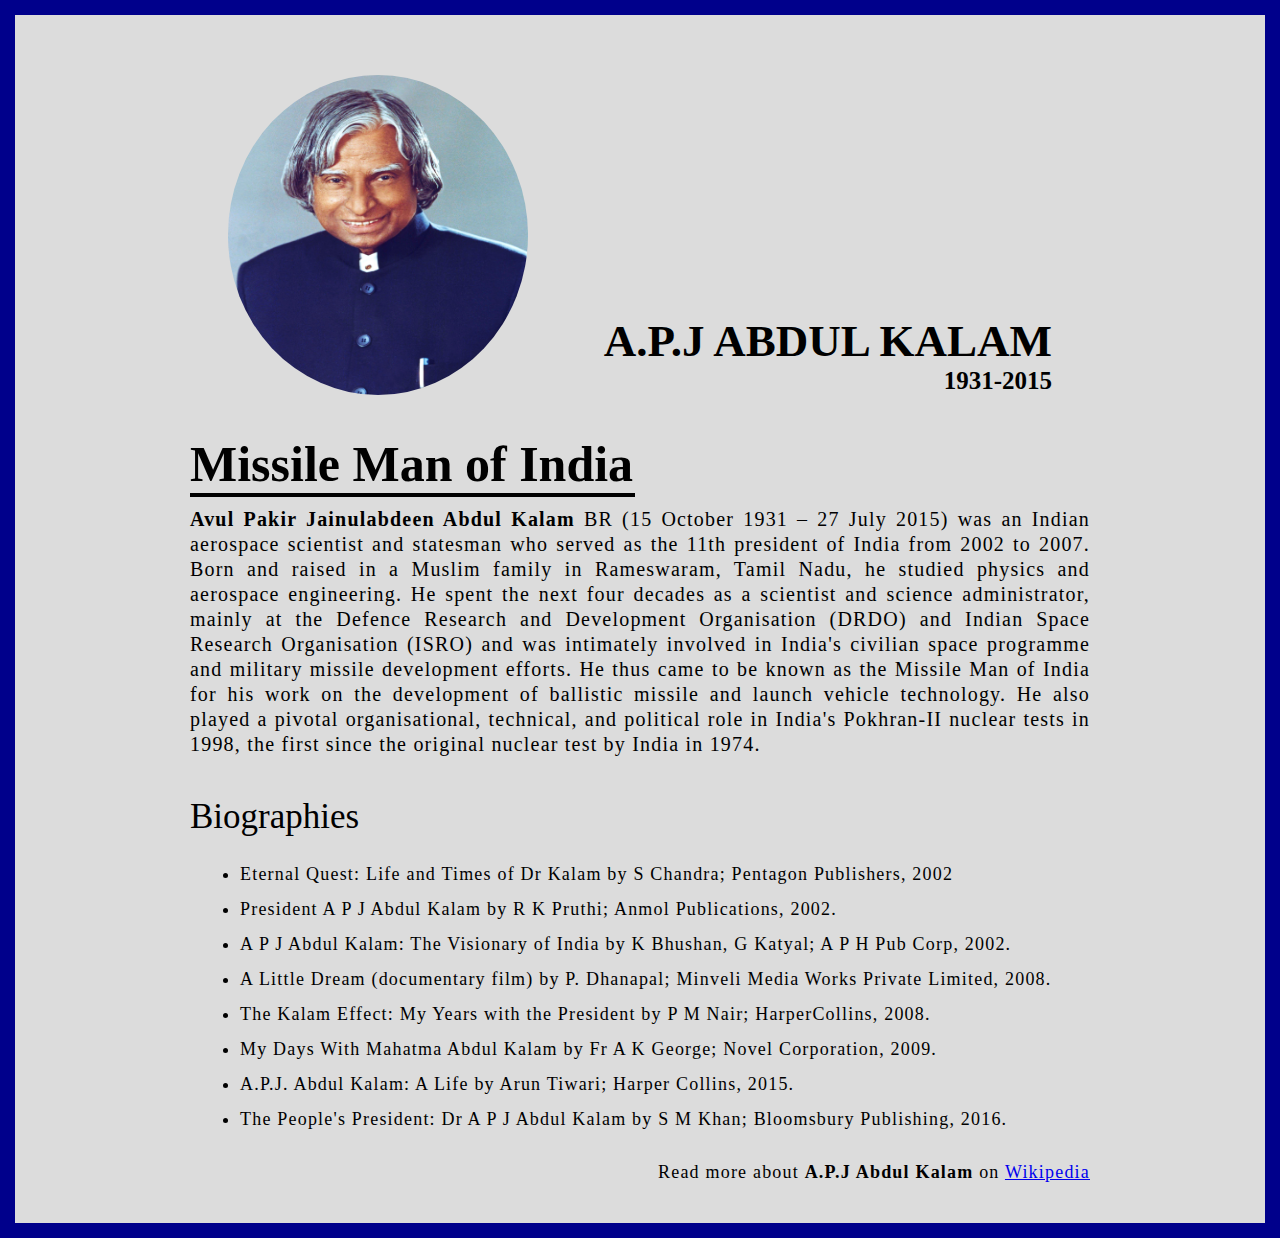
<file: Project 1/index.html>
<!DOCTYPE html>
<html lang="en">
<head>
    <meta charset="UTF-8">
    <meta name="viewport" content="width=device-width, initial-scale=1.0">
    <title>Document</title>
    <!-- stylesheet -->
    <link rel="stylesheet" href="style.css">
</head>
<body>
    <div class="container">
        <div class="content">

            <!-- top section -->
            <div class="top-section">
                <div class="top-section-image">
                    <img src="images/apj.jpg" alt="tribute">
                </div>
                <div class="top-section-content">
                    <h1>A.P.J Abdul Kalam</h1>
                    <h4>1931-2015</h4>
                </div>
            </div>
            
            <!-- intro section -->
            <div class="intro-section">
                <h2>Missile Man of India</h2>
                <hr>
                <p>
                    <strong>Avul Pakir Jainulabdeen Abdul Kalam</strong> BR (15 October 1931 – 27 July 2015) was an Indian aerospace scientist and statesman who served as the 11th president of India from 2002 to 2007. Born and raised in a Muslim family in Rameswaram, Tamil Nadu, he studied physics and aerospace engineering. He spent the next four decades as a scientist and science administrator, mainly at the Defence Research and Development Organisation (DRDO) and Indian Space Research Organisation (ISRO) and was intimately involved in India's civilian space programme and military missile development efforts. He thus came to be known as the Missile Man of India for his work on the development of ballistic missile and launch vehicle technology. He also played a pivotal organisational, technical, and political role in India's Pokhran-II nuclear tests in 1998, the first since the original nuclear test by India in 1974.
                </p>
            </div>

            <!-- biography section-->
            <div class="biography-section">
                <h3>Biographies</h3>
                <ul>
                    <li>Eternal Quest: Life and Times of Dr Kalam by S Chandra; Pentagon Publishers, 2002</li>
                    <li>President A P J Abdul Kalam by R K Pruthi; Anmol Publications, 2002.</li>
                    <li>A P J Abdul Kalam: The Visionary of India by K Bhushan, G Katyal; A P H Pub Corp, 2002.</li>
                    <li>A Little Dream (documentary film) by P. Dhanapal; Minveli Media Works Private Limited, 2008.</li>
                    <li>The Kalam Effect: My Years with the President by P M Nair; HarperCollins, 2008.</li>
                    <li>My Days With Mahatma Abdul Kalam by Fr A K George; Novel Corporation, 2009.</li>
                    <li>A.P.J. Abdul Kalam: A Life by Arun Tiwari; Harper Collins, 2015.</li>
                    <li>The People's President: Dr A P J Abdul Kalam by S M Khan; Bloomsbury Publishing, 2016.</li>
                </ul>
            </div>

            <!-- footer section -->
            <div class="footer-section">
                <p>Read more about <b>A.P.J Abdul Kalam</b> on <a href="https://en.wikipedia.org/wiki/A._P._J._Abdul_Kalam">Wikipedia</a></p>
            </div>
        </div>
    </div>
</body>
</html>
</file>
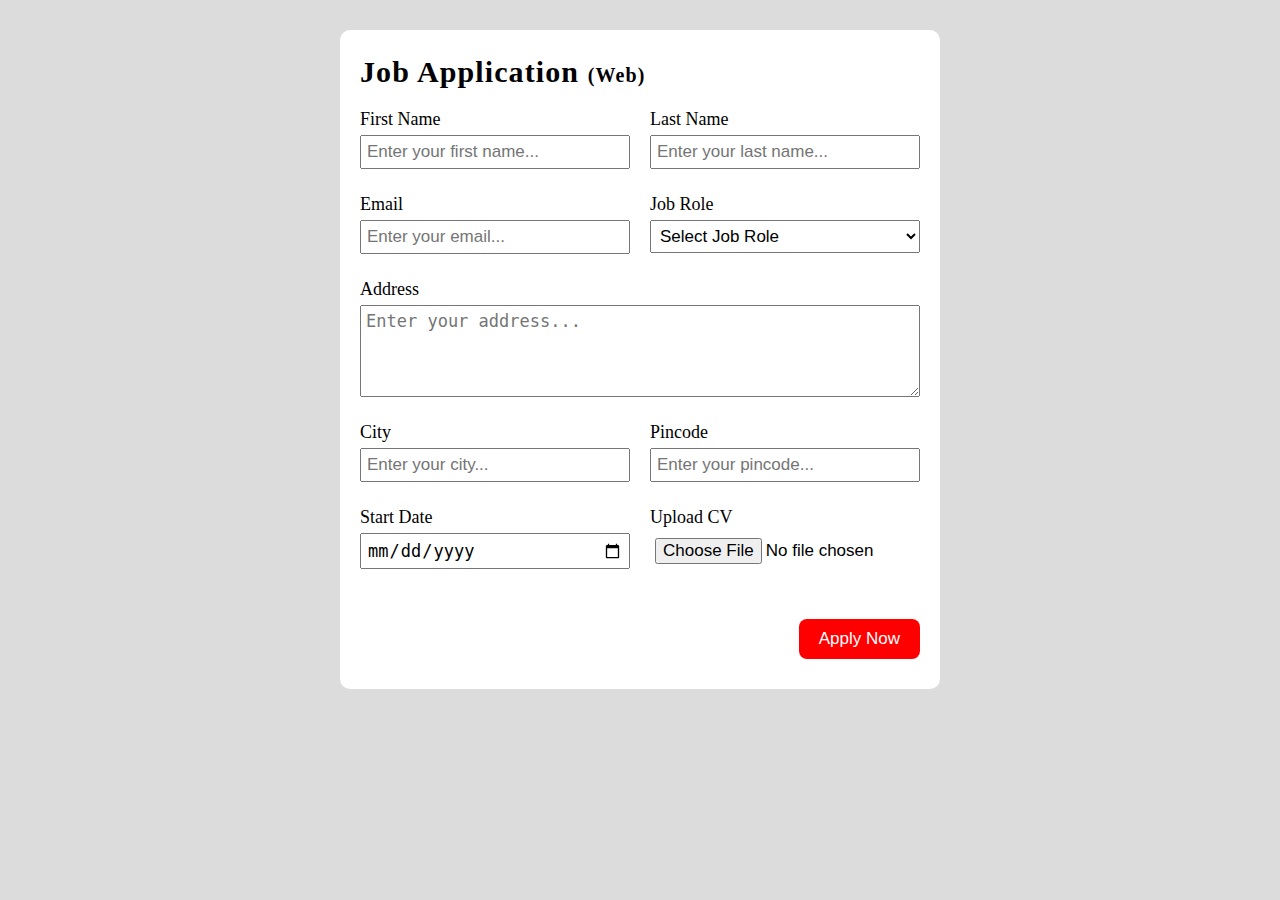
<file: Project 2/index.html>
<!DOCTYPE html>
<html lang="en">
<head>
    <meta charset="UTF-8">
    <meta name="viewport" content="width=device-width, initial-scale=1.0">
    <title>Job Application Form</title>
    <!-- stylesheet -->
    <link rel="stylesheet" href="style.css">
</head>
<body>
    <div class="container">
        <div class="form-container">
            <h1 class="title">Job Application <span class="small-title">(Web)</span></h1>

            <form action="">
                <div class="form-fields-container">
                    <div class="form-fields">
                        <label for="first-name">First Name</label>
                        <input type="text" id="first-name" name="first-name" placeholder="Enter your first name...">
                    </div>
    
                    <div class="form-fields">
                        <label for="last-name">Last Name</label>
                        <input type="text" id="last-name" name="last-name" placeholder="Enter your last name...">
                    </div>
    
                    <div class="form-fields">
                        <label for="email">Email</label>
                        <input type="email" id="email" name="email" placeholder="Enter your email...">
                    </div>
    
                    <div class="form-fields">
                        <label for="job-role">Job Role</label>
                        <select id="job-role">
                            <option value="" class="color-gray">Select Job Role</option>
                            <option value="Frontend Developer">Frontend Developer</option>
                            <option value="Backend Developer">Backend Developer</option>
                            <option value="Manager">Manager</option>
                        </select>
                    </div>
    
                    <div class="form-fields expand">
                        <label for="address">Address</label>
                        <textarea type="text" id="address" name="address" placeholder="Enter your address..." rows="4" cols="40"></textarea>
                    </div>
    
                    <div class="form-fields">
                        <label for="city">City</label>
                        <input type="text" id="city" name="city" placeholder="Enter your city...">
                    </div>
    
                    <div class="form-fields">
                        <label for="pincode">Pincode</label>
                        <input type="number" id="pincode" name="pincode" placeholder="Enter your pincode...">
                    </div>
    
                    <div class="form-fields">
                        <label for="start-date">Start Date</label>
                        <input type="date" id="start-date" name="start-date">
                    </div>
    
                    <div class="form-fields">
                        <label for="upload-cv">Upload CV</label>
                        <input type="file" id="upload-cv" name="upload-cv">
                    </div>
                </div>
                <div class="button-container">
                    <input type="submit" value="Apply Now">
                </div>
            </form>
        </div>
    </div>
</body>
</html>
</file>
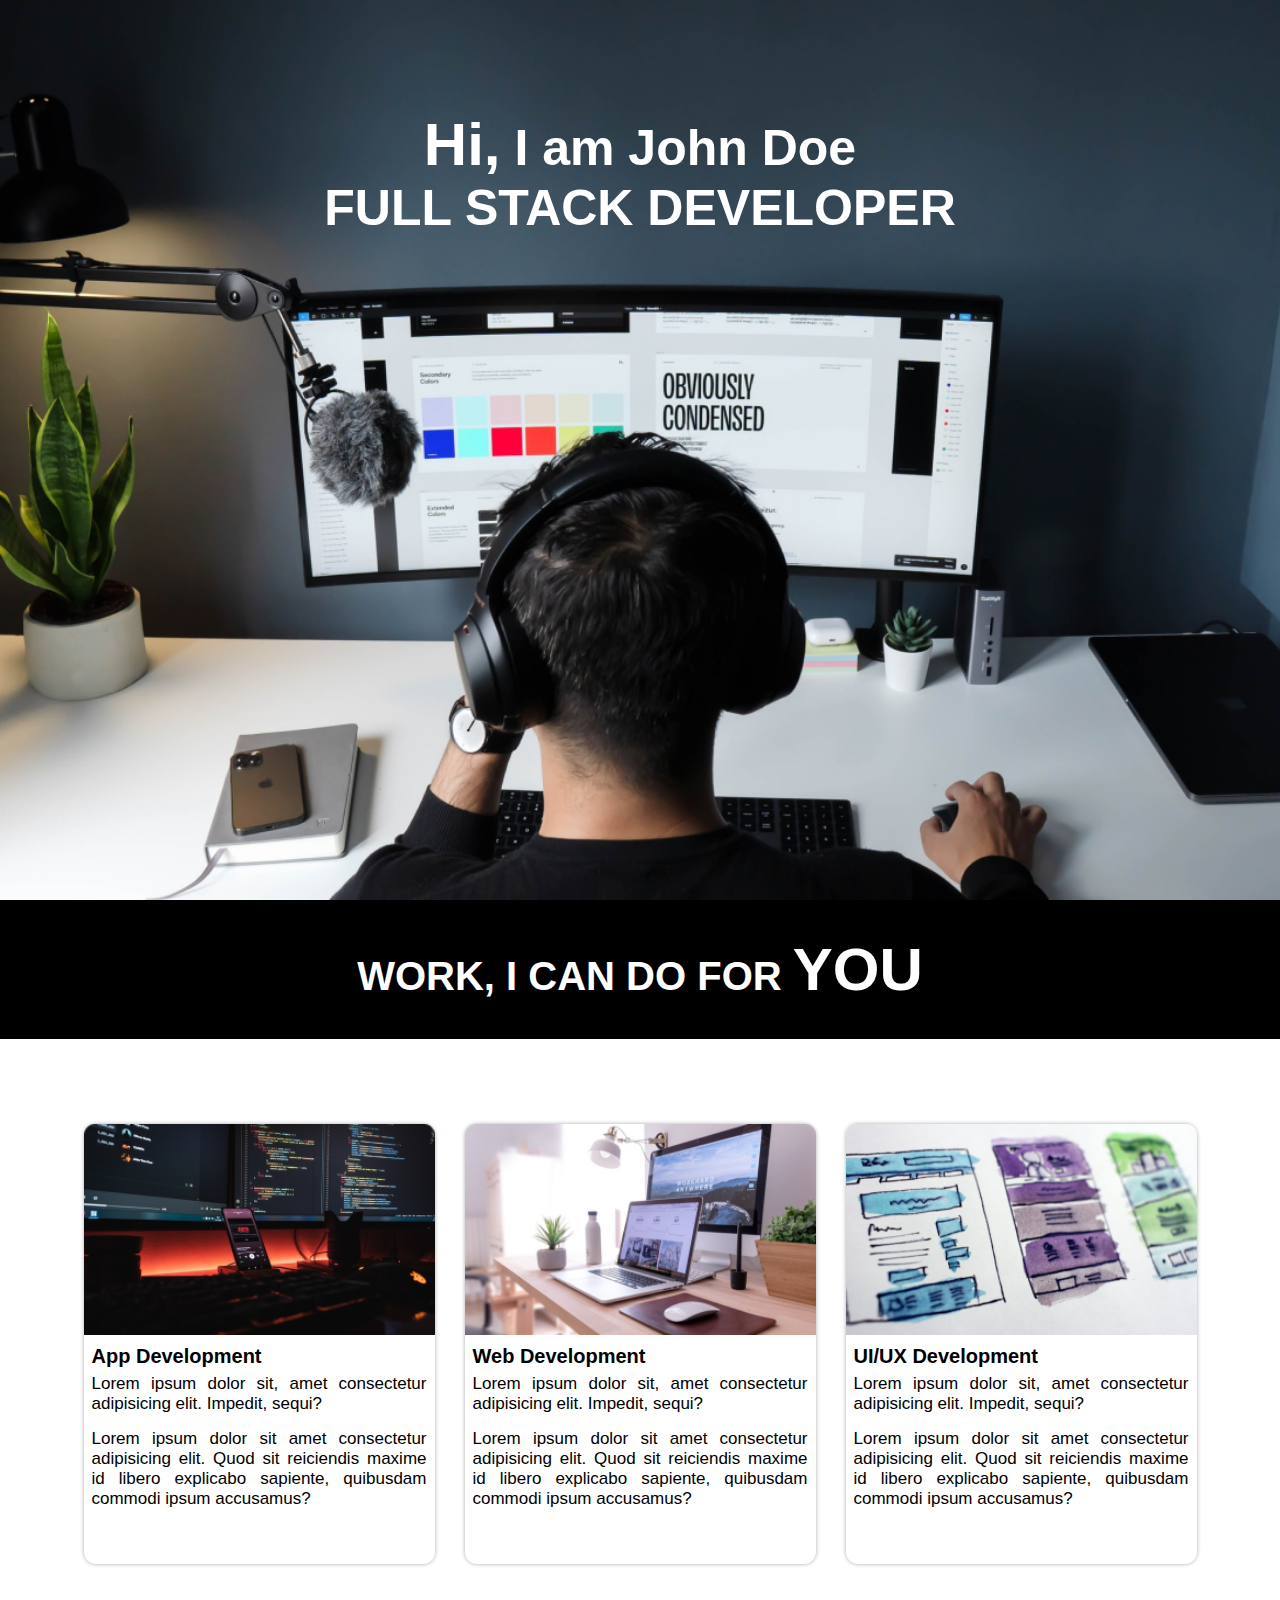
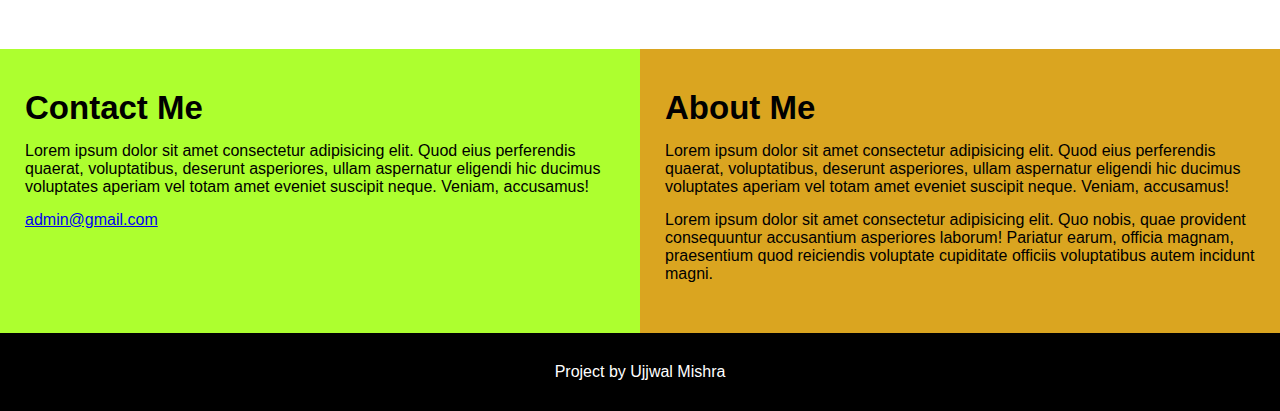
<file: Project 4/index.html>
<!DOCTYPE html>
<html lang="en">
<head>
    <meta charset="UTF-8">
    <meta name="viewport" content="width=device-width, initial-scale=1.0">
    <title>Developer Landing Page</title>
    <!-- stylesheet -->
    <link rel="stylesheet" href="style.css">    
</head>
<body>
    <div class="container">
        <!-- hero section -->
        <section class="hero">
            <div class="content">
                <h1>
                    <span class="large-text">Hi,</span> I am John Doe <br>
                    <span class="uppercase">Full Stack Developer</span>
                </h1>
            </div>
        </section>

        <!-- work title section -->
        <section class="work-title">
            <div class="content">
                <div class="work-section-title">
                    <h2>Work, I can do for <span class="large-text">you</span></h2>
                </div>
            </div>
        </section>

        <!-- work content section -->
        <section class="work">
            <div class="content">
                <div class="work-section-content">
                    <div class="div-33">
                        <div class="img-container">
                            <img src="images/mobile.png" alt="App developement">
                        </div>
                        <div class="content-container">
                            <h3>App Development</h3>
                            <p>
                                Lorem ipsum dolor sit, amet consectetur adipisicing elit. Impedit, sequi?
                            </p>
                            <p>
                                Lorem ipsum dolor sit amet consectetur adipisicing elit. Quod sit reiciendis maxime id libero explicabo sapiente, quibusdam commodi ipsum accusamus?
                            </p>
                        </div>
                    </div>
                    <div class="div-33">
                        <div class="img-container">
                            <img src="images/web.png" alt="web developement">
                        </div>
                        <div class="content-container">
                            <h3>Web Development</h3>
                            <p>
                                Lorem ipsum dolor sit, amet consectetur adipisicing elit. Impedit, sequi?
                            </p>
                            <p>
                                Lorem ipsum dolor sit amet consectetur adipisicing elit. Quod sit reiciendis maxime id libero explicabo sapiente, quibusdam commodi ipsum accusamus?
                            </p>
                        </div>
                    </div>
                    <div class="div-33">
                        <div class="img-container">
                            <img src="images/uiux.png" alt="UI/UX developement">
                        </div>
                        <div class="content-container">
                            <h3>UI/UX Development</h3>
                            <p>
                                Lorem ipsum dolor sit, amet consectetur adipisicing elit. Impedit, sequi?
                            </p>
                            <p>
                                Lorem ipsum dolor sit amet consectetur adipisicing elit. Quod sit reiciendis maxime id libero explicabo sapiente, quibusdam commodi ipsum accusamus?
                            </p>
                        </div>
                    </div>
                </div>
            </div>
        </section>

        <!-- contact section-->
        <div class="contact-section">
                <div class="contact">
                    <div class="content">

                    
                    <div class="contact-title">
                        <h2>Contact Me</h2>
                    </div>
                    <div class="contact-content">
                        <p>
                            Lorem ipsum dolor sit amet consectetur adipisicing elit. Quod eius perferendis quaerat, voluptatibus, deserunt asperiores, ullam aspernatur eligendi hic ducimus voluptates aperiam vel totam amet eveniet suscipit neque. Veniam, accusamus!
                        </p>
                        <a href="mailto:admit@gmail.com">admin@gmail.com</a>
                    </div>
                </div>
                </div>

                <div class="about">
                    <div class="content">
                    <div class="contact-title">
                        <h2>About Me</h2>
                    </div>
                    <div class="contact-content">
                        <p>
                            Lorem ipsum dolor sit amet consectetur adipisicing elit. Quod eius perferendis quaerat, voluptatibus, deserunt asperiores, ullam aspernatur eligendi hic ducimus voluptates aperiam vel totam amet eveniet suscipit neque. Veniam, accusamus!
                        </p>
                        <p>
                            Lorem ipsum dolor sit amet consectetur adipisicing elit. Quo nobis, quae provident consequuntur accusantium asperiores laborum! Pariatur earum, officia magnam, praesentium quod reiciendis voluptate cupiditate officiis voluptatibus autem incidunt magni.
                        </p>
                    </div>
                    </div>
                </div>
                
        </div>

        <!-- footer -->
        <footer>
            <p class="content">Project by Ujjwal Mishra</p>
        </footer>
    </div>
</body>
</html>
</file>
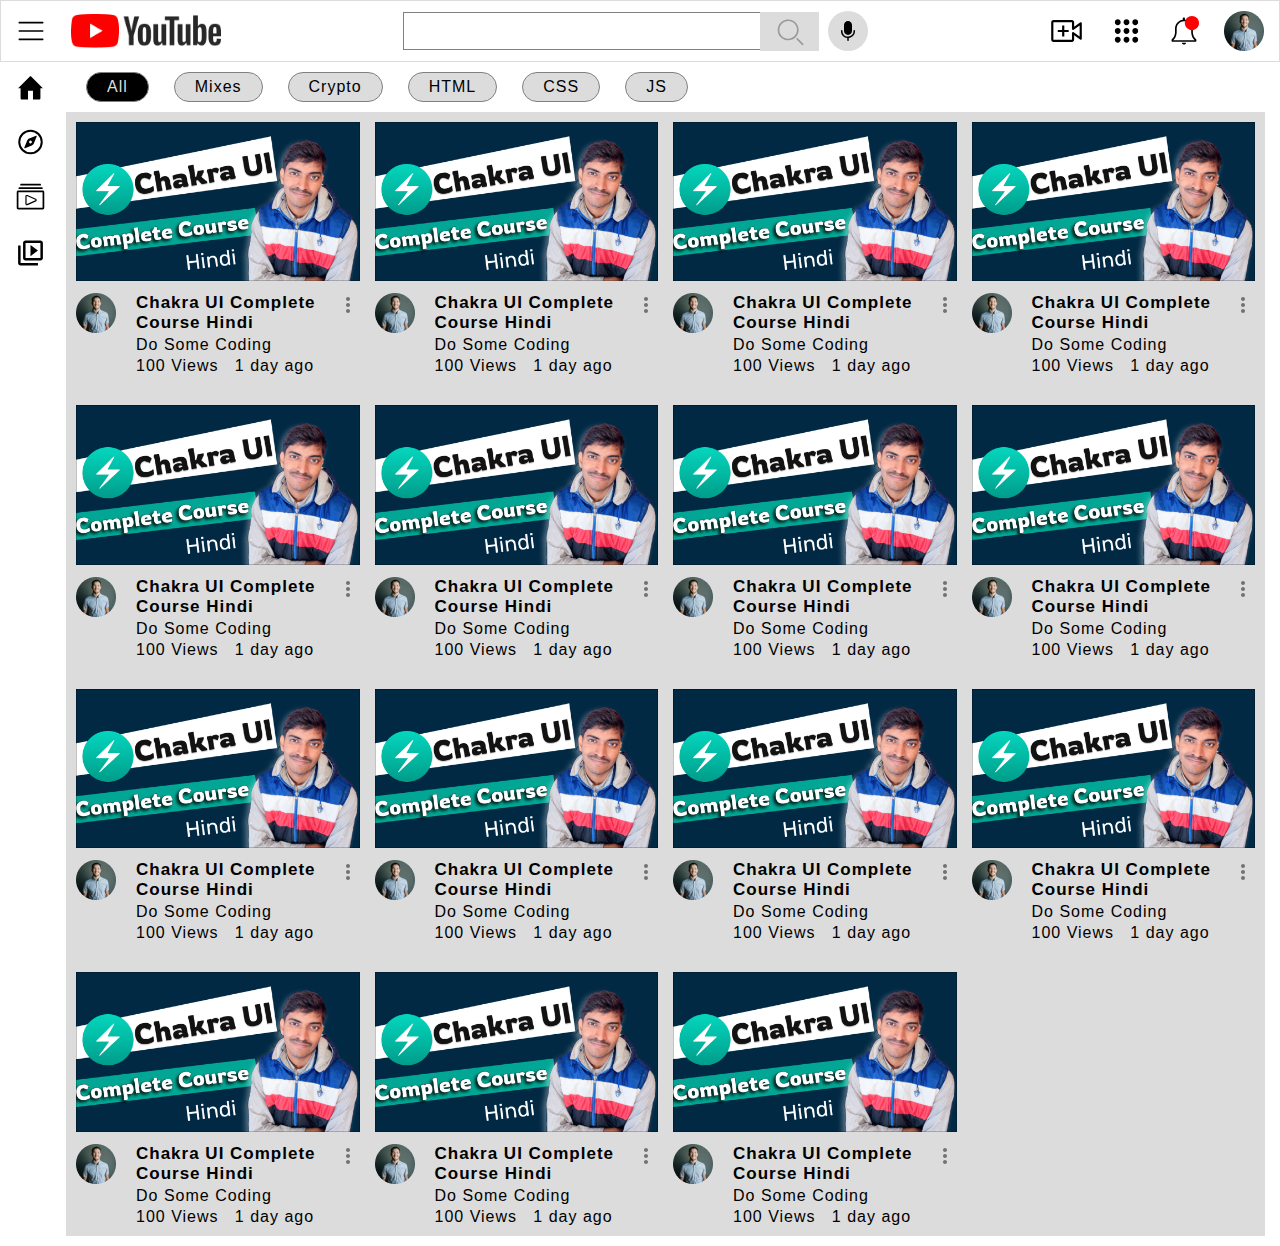
<file: Project 7/index.html>
<!DOCTYPE html>
<html lang="en">
<head>
    <meta charset="UTF-8">
    <meta name="viewport" content="width=device-width, initial-scale=1.0">
    <title>Youtube | Clone</title>
    <!-- stylesheet -->
    <link rel="stylesheet" href="style.css">
</head>
<body>
    <header>
        <nav>
            <div class="left">
                <img src="icons/bars.svg" alt="bars">
                <img src="images/youtube-logo.png" alt="youtube-logo">
            </div>

            <div class="middle">
                <input type="text">
                <img src="icons/search.svg" alt="search-icon" class="search-icon">
                <img src="icons/mic.svg" alt="mic-icon" class="mic-icon">
            </div>

            <div class="right">
                <img src="icons/video-add.svg" alt="video-add">
                <img src="icons/dot-grid.svg" alt="dot-grid">
                <img src="icons/bell.svg" alt="bell">
                <img src="images/avatar.png" alt="avatar">
            </div>
        </nav>
    </header>
    <main>
        <div class="left-side-bar">
            <img src="icons/home.svg" alt="home-icon">
            <img src="icons/compass.svg" alt="compass-icon">
            <img src="icons/video-gallary.svg" alt="subscription-icon">
            <img src="icons/video-library.svg" alt="video-library-icon">
        </div>
        <div class="right-container">
            <div class="rigth-container-quick-filters">
                <p>All</p>
                <p>Mixes</p>
                <p>Crypto</p>
                <p>HTML</p>
                <p>CSS</p>
                <p>JS</p>
            </div>
            <div class="right-container-contents">
                <div class="videos">
                    <img src="images/thumbnail.png" alt="thumbnail">
                    <div class="info-container">
                        <div class="info-avtar-container">
                            <img src="images/avatar.png" alt="avatar">
                            <div class="info-container-content">
                                <h3>Chakra UI Complete Course Hindi</h3>
                                <p>Do Some Coding</p>
                                <p>100 Views &nbsp; 1 day ago</p>
                            </div>
                        </div>
                        <img src="icons/dots.svg" alt="dots">
                    </div>
                </div>
                <div class="videos">
                    <img src="images/thumbnail.png" alt="thumbnail">
                    <div class="info-container">
                        <div class="info-avtar-container">
                            <img src="images/avatar.png" alt="avatar">
                            <div class="info-container-content">
                                <h3>Chakra UI Complete Course Hindi</h3>
                                <p>Do Some Coding</p>
                                <p>100 Views &nbsp; 1 day ago</p>
                            </div>
                        </div>
                        <img src="icons/dots.svg" alt="dots">
                    </div>
                </div>
                <div class="videos">
                    <img src="images/thumbnail.png" alt="thumbnail">
                    <div class="info-container">
                        <div class="info-avtar-container">
                            <img src="images/avatar.png" alt="avatar">
                            <div class="info-container-content">
                                <h3>Chakra UI Complete Course Hindi</h3>
                                <p>Do Some Coding</p>
                                <p>100 Views &nbsp; 1 day ago</p>
                            </div>
                        </div>
                        <img src="icons/dots.svg" alt="dots">
                    </div>
                </div>
                <div class="videos">
                    <img src="images/thumbnail.png" alt="thumbnail">
                    <div class="info-container">
                        <div class="info-avtar-container">
                            <img src="images/avatar.png" alt="avatar">
                            <div class="info-container-content">
                                <h3>Chakra UI Complete Course Hindi</h3>
                                <p>Do Some Coding</p>
                                <p>100 Views &nbsp; 1 day ago</p>
                            </div>
                        </div>
                        <img src="icons/dots.svg" alt="dots">
                    </div>
                </div>
                <div class="videos">
                    <img src="images/thumbnail.png" alt="thumbnail">
                    <div class="info-container">
                        <div class="info-avtar-container">
                            <img src="images/avatar.png" alt="avatar">
                            <div class="info-container-content">
                                <h3>Chakra UI Complete Course Hindi</h3>
                                <p>Do Some Coding</p>
                                <p>100 Views &nbsp; 1 day ago</p>
                            </div>
                        </div>
                        <img src="icons/dots.svg" alt="dots">
                    </div>
                </div>
                <div class="videos">
                    <img src="images/thumbnail.png" alt="thumbnail">
                    <div class="info-container">
                        <div class="info-avtar-container">
                            <img src="images/avatar.png" alt="avatar">
                            <div class="info-container-content">
                                <h3>Chakra UI Complete Course Hindi</h3>
                                <p>Do Some Coding</p>
                                <p>100 Views &nbsp; 1 day ago</p>
                            </div>
                        </div>
                        <img src="icons/dots.svg" alt="dots">
                    </div>
                </div>
                <div class="videos">
                    <img src="images/thumbnail.png" alt="thumbnail">
                    <div class="info-container">
                        <div class="info-avtar-container">
                            <img src="images/avatar.png" alt="avatar">
                            <div class="info-container-content">
                                <h3>Chakra UI Complete Course Hindi</h3>
                                <p>Do Some Coding</p>
                                <p>100 Views &nbsp; 1 day ago</p>
                            </div>
                        </div>
                        <img src="icons/dots.svg" alt="dots">
                    </div>
                </div>
                <div class="videos">
                    <img src="images/thumbnail.png" alt="thumbnail">
                    <div class="info-container">
                        <div class="info-avtar-container">
                            <img src="images/avatar.png" alt="avatar">
                            <div class="info-container-content">
                                <h3>Chakra UI Complete Course Hindi</h3>
                                <p>Do Some Coding</p>
                                <p>100 Views &nbsp; 1 day ago</p>
                            </div>
                        </div>
                        <img src="icons/dots.svg" alt="dots">
                    </div>
                </div>
                <div class="videos">
                    <img src="images/thumbnail.png" alt="thumbnail">
                    <div class="info-container">
                        <div class="info-avtar-container">
                            <img src="images/avatar.png" alt="avatar">
                            <div class="info-container-content">
                                <h3>Chakra UI Complete Course Hindi</h3>
                                <p>Do Some Coding</p>
                                <p>100 Views &nbsp; 1 day ago</p>
                            </div>
                        </div>
                        <img src="icons/dots.svg" alt="dots">
                    </div>
                </div>
                <div class="videos">
                    <img src="images/thumbnail.png" alt="thumbnail">
                    <div class="info-container">
                        <div class="info-avtar-container">
                            <img src="images/avatar.png" alt="avatar">
                            <div class="info-container-content">
                                <h3>Chakra UI Complete Course Hindi</h3>
                                <p>Do Some Coding</p>
                                <p>100 Views &nbsp; 1 day ago</p>
                            </div>
                        </div>
                        <img src="icons/dots.svg" alt="dots">
                    </div>
                </div>
                <div class="videos">
                    <img src="images/thumbnail.png" alt="thumbnail">
                    <div class="info-container">
                        <div class="info-avtar-container">
                            <img src="images/avatar.png" alt="avatar">
                            <div class="info-container-content">
                                <h3>Chakra UI Complete Course Hindi</h3>
                                <p>Do Some Coding</p>
                                <p>100 Views &nbsp; 1 day ago</p>
                            </div>
                        </div>
                        <img src="icons/dots.svg" alt="dots">
                    </div>
                </div>
                <div class="videos">
                    <img src="images/thumbnail.png" alt="thumbnail">
                    <div class="info-container">
                        <div class="info-avtar-container">
                            <img src="images/avatar.png" alt="avatar">
                            <div class="info-container-content">
                                <h3>Chakra UI Complete Course Hindi</h3>
                                <p>Do Some Coding</p>
                                <p>100 Views &nbsp; 1 day ago</p>
                            </div>
                        </div>
                        <img src="icons/dots.svg" alt="dots">
                    </div>
                </div>
                <div class="videos">
                    <img src="images/thumbnail.png" alt="thumbnail">
                    <div class="info-container">
                        <div class="info-avtar-container">
                            <img src="images/avatar.png" alt="avatar">
                            <div class="info-container-content">
                                <h3>Chakra UI Complete Course Hindi</h3>
                                <p>Do Some Coding</p>
                                <p>100 Views &nbsp; 1 day ago</p>
                            </div>
                        </div>
                        <img src="icons/dots.svg" alt="dots">
                    </div>
                </div>
                <div class="videos">
                    <img src="images/thumbnail.png" alt="thumbnail">
                    <div class="info-container">
                        <div class="info-avtar-container">
                            <img src="images/avatar.png" alt="avatar">
                            <div class="info-container-content">
                                <h3>Chakra UI Complete Course Hindi</h3>
                                <p>Do Some Coding</p>
                                <p>100 Views &nbsp; 1 day ago</p>
                            </div>
                        </div>
                        <img src="icons/dots.svg" alt="dots">
                    </div>
                </div>
                <div class="videos">
                    <img src="images/thumbnail.png" alt="thumbnail">
                    <div class="info-container">
                        <div class="info-avtar-container">
                            <img src="images/avatar.png" alt="avatar">
                            <div class="info-container-content">
                                <h3>Chakra UI Complete Course Hindi</h3>
                                <p>Do Some Coding</p>
                                <p>100 Views &nbsp; 1 day ago</p>
                            </div>
                        </div>
                        <img src="icons/dots.svg" alt="dots">
                    </div>
                </div>
            </div>
        </div>
    </main>
</body>
</html>
</file>
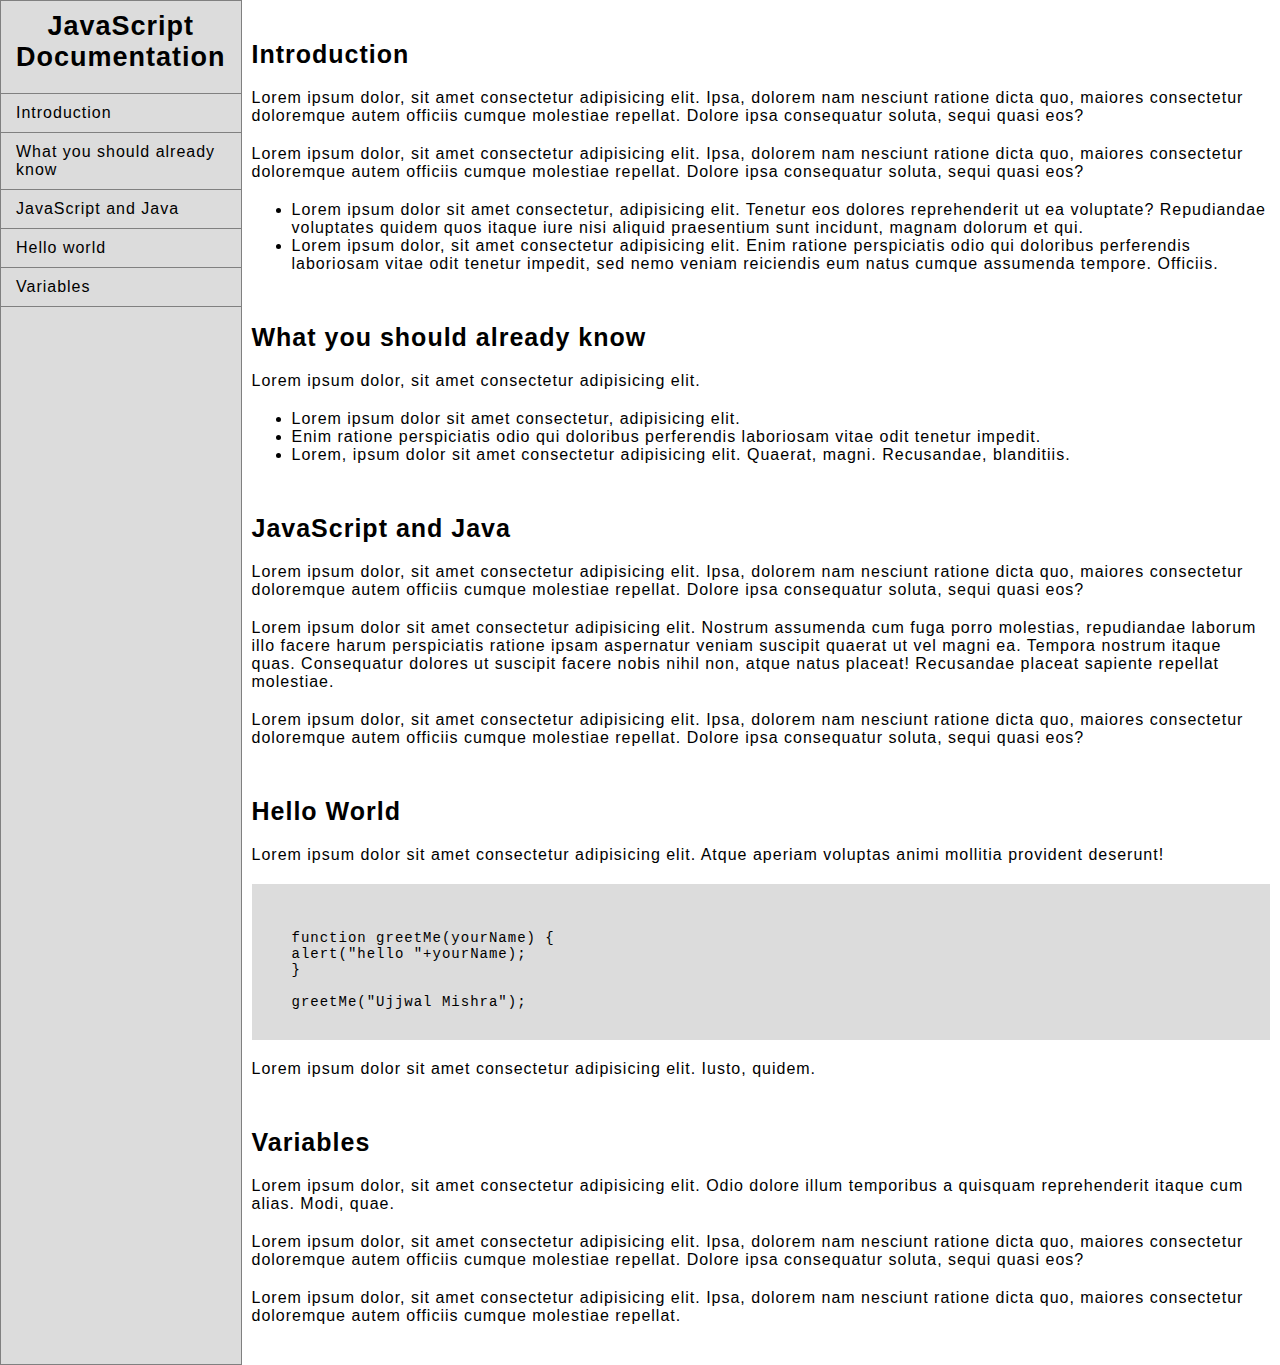
<file: Project 8/index.html>
<!DOCTYPE html>
<html lang="en">
<head>
    <meta charset="UTF-8">
    <meta name="viewport" content="width=device-width, initial-scale=1.0">
    <title>JavaScript Documentation</title>
    <!-- stylesheet -->
    <link rel="stylesheet" href="style.css">    
</head>
<body>
    <div class="container">
        <div class="container-content">
            <div class="side-bar">
                <div class="logo">
                    <h1>JavaScript Documentation</h1>
                </div>
                <div class="side-bar-links">
                    <a href="#intro">Introduction</a>
                    <a href="#pre-requisite">What you should already know</a>
                    <a href="#js-and-java">JavaScript and Java</a>
                    <a href="#hello-world-program">Hello world</a>
                    <a href="#variables">Variables</a>
                </div>
            </div>
    
            <div class="content">
                <div class="section" id="intro">
                    <h2>Introduction</h2>
                    <p>
                        Lorem ipsum dolor, sit amet consectetur adipisicing elit. Ipsa, dolorem nam nesciunt ratione dicta quo, maiores consectetur doloremque autem officiis cumque molestiae repellat. Dolore ipsa consequatur soluta, sequi quasi eos?
                    </p>
                    <p>
                        Lorem ipsum dolor, sit amet consectetur adipisicing elit. Ipsa, dolorem nam nesciunt ratione dicta quo, maiores consectetur doloremque autem officiis cumque molestiae repellat. Dolore ipsa consequatur soluta, sequi quasi eos?
                    </p>
                    <ul>
                        <li>
                            Lorem ipsum dolor sit amet consectetur, adipisicing elit. Tenetur eos dolores reprehenderit ut ea voluptate? Repudiandae voluptates quidem quos itaque iure nisi aliquid praesentium sunt incidunt, magnam dolorum et qui.
                        </li>
                        <li>
                            Lorem ipsum dolor, sit amet consectetur adipisicing elit. Enim ratione perspiciatis odio qui doloribus perferendis laboriosam vitae odit tenetur impedit, sed nemo veniam reiciendis eum natus cumque assumenda tempore. Officiis.
                        </li>
                    </ul>
                </div>
    
                <div class="section" id="pre-requisite">
                    <h2>What you should already know</h2>
                    <p>
                        Lorem ipsum dolor, sit amet consectetur adipisicing elit.
                    </p>
                    <ul>
                        <li>
                            Lorem ipsum dolor sit amet consectetur, adipisicing elit. 
                        </li>
                        <li>
                            Enim ratione perspiciatis odio qui doloribus perferendis laboriosam vitae odit tenetur impedit.
                        </li>
                        <li>
                            Lorem, ipsum dolor sit amet consectetur adipisicing elit. Quaerat, magni. Recusandae, blanditiis.
                        </li>
                    </ul>
                </div>
    
                <div class="section" id="js-and-java">
                    <h2>JavaScript and Java</h2>
                    <p>
                        Lorem ipsum dolor, sit amet consectetur adipisicing elit. Ipsa, dolorem nam nesciunt ratione dicta quo, maiores consectetur doloremque autem officiis cumque molestiae repellat. Dolore ipsa consequatur soluta, sequi quasi eos?
                    </p>
                    <p>
                        Lorem ipsum dolor sit amet consectetur adipisicing elit. Nostrum assumenda cum fuga porro molestias, repudiandae laborum illo facere harum perspiciatis ratione ipsam aspernatur veniam suscipit quaerat ut vel magni ea. Tempora nostrum itaque quas. Consequatur dolores ut suscipit facere nobis nihil non, atque natus placeat! Recusandae placeat sapiente repellat molestiae.
                    </p>
                    <p>
                        Lorem ipsum dolor, sit amet consectetur adipisicing elit. Ipsa, dolorem nam nesciunt ratione dicta quo, maiores consectetur doloremque autem officiis cumque molestiae repellat. Dolore ipsa consequatur soluta, sequi quasi eos?
                    </p>
                </div>  
    
                <div class="section" id="hello-world-program">
                    <h2>Hello World</h2>
                    <p>
                        Lorem ipsum dolor sit amet consectetur adipisicing elit. Atque aperiam voluptas animi mollitia provident deserunt!
                    </p>
                    <code>
                        function greetMe(yourName) {
                            alert("hello "+yourName);
                        }
    
                        greetMe("Ujjwal Mishra");
                    </code>
                    <p>
                        Lorem ipsum dolor sit amet consectetur adipisicing elit. Iusto, quidem.
                    </p>
                </div>
    
                <div class="section" id="variables">
                    <h2>Variables</h2>
                    <p>
                        Lorem ipsum dolor, sit amet consectetur adipisicing elit. Odio dolore illum temporibus a quisquam reprehenderit itaque cum alias. Modi, quae.
                    </p>
                    <p>
                        Lorem ipsum dolor, sit amet consectetur adipisicing elit. Ipsa, dolorem nam nesciunt ratione dicta quo, maiores consectetur doloremque autem officiis cumque molestiae repellat. Dolore ipsa consequatur soluta, sequi quasi eos?
                    </p>
                    <p>
                        Lorem ipsum dolor, sit amet consectetur adipisicing elit. Ipsa, dolorem nam nesciunt ratione dicta quo, maiores consectetur doloremque autem officiis cumque molestiae repellat.
                    </p>
                </div>
            </div>
        </div> 
    </div>
</body>
</html>
</file>
<file: Project 1/style.css>
*{
    margin: 0;
    padding: 0;
    box-sizing: border-box;
}

.container{
    background-color: gainsboro;
    min-height: 100vh;
    border: 15px solid darkblue;
    padding: 10px;
}

.content{
    max-width: 900px;
    margin: 0 auto;
}

.top-section{
    margin-top: 50px;
    display: flex;
    justify-content: space-around;
    align-items: flex-end;
}

.top-section-image, .top-section-image img{
    width: 300px;
    height: 320px;
}

.top-section-image{
    border-radius: 50%;
    overflow: hidden;
}

.top-section-content h1{
    font-size: 45px;
    font-weight: bold;
    text-transform: uppercase;
}

.top-section-content h4{
    font-size: 25px;
    text-align: right;
}

.intro-section{
    margin-top: 40px;
}

.intro-section h2{
    font-size: 50px;
    font-weight: bold;
}

.intro-section hr{
    border: 2px solid black;
    width: 445px;
}

.intro-section p{
    margin-top: 10px;
    font-size: 20px;
    letter-spacing: 1.2px;
    text-align: justify;
    line-height: 25px;
}

.biography-section{
    margin-top: 40px;
}

.biography-section h3{
    font-size: 35px;
    font-weight: 500;
}

.biography-section ul{
    margin-top: 25px;
    margin-left: 50px;
}

.biography-section li{
    margin-bottom: 10px;
    font-size: 18px;
    letter-spacing: 1.2px;
    line-height: 25px;
}

.footer-section{
    margin: 30px 0;
}

.footer-section p{
    font-size: 18px;
    letter-spacing: 1.2px;
    text-align: right;
}

/* responsive */

@media screen and (max-width: 830px){
    .top-section{
        gap: 40px;
        flex-direction: column;
        align-items: center;
    }

    .top-section-content h1 {
        font-size: 37px;
    }

    .top-section-content h4 {
        font-size: 23px;
    }

    .intro-section h2 {
        font-size: 45px;
    }

    .intro-section hr {
        width: 400px;
    }

    .intro-section p {
        font-size: 19px;
    }
}
</file>
<file: Project 2/style.css>
*{
    margin: 0;
    padding: 0;
    box-sizing: border-box;
}

body{
    background-color: gainsboro;
}

.container{
    max-width: 600px;
    margin: 30px auto;
    background-color: white;
    border-radius: 10px;
}

.form-container{
    padding: 25px 20px;
}

.title{
    font-size: 30px;
    letter-spacing: 1.1px;
}

.small-title{
    font-size: 20px;
}

form{
    margin: 20px 0 5px 0;
}

.form-fields-container{
    display: grid;
    grid-template-columns: repeat(auto-fit,minmax(200px,1fr));
    gap: 25px 20px;
}

.form-fields{
    display: flex;
    flex-direction: column;
    gap: 5px;
}

.expand{
    grid-column: 1/span 2;
}

.form-fields label{
    font-size: 18px;
}

input, textarea, select{
    padding: 5px;
    font-size: 17px;
}

textarea{
    resize: vertical;
}

.color-gray{
    color: gray;
}

input:focus{
    outline-color: red;
}

select:focus{
    outline-color: red;
}


textarea:focus{
    outline-color: red;
}


.button-container{
    margin-top: 50px;
    text-align: right;
}

input[type="submit"]{
    padding: 10px 20px;
    border-radius: 8px;
    border: none;
    background-color: red;
    color: white;
}

input[type="submit"]:hover{
    cursor: pointer;
    opacity: 0.8;
}

@media (max-width: 660px){
    .container{
        margin: 50px;
    }

    .expand{
        grid-column: 1/span 1;
    }
}
</file>
<file: Project 4/style.css>
*{
    margin: 0;
    padding: 0;
    box-sizing: border-box;
}

body{
    font-family: Arial, Helvetica, sans-serif;
}

/* .container{
    
} */

.hero{
    height: 100vh;
    background-image: url(images/developer.png);
    background-repeat: no-repeat;
    background-position: center;
    background-size: cover;
}

.content{
    max-width: 1200px;
    margin: 0 auto;
    padding: 10px 15px;
}

.content h1{
    font-size: 50px;
    color: white;
    text-align: center;
    margin-top: 100px;
}

.large-text{
    font-size: 60px;
    /* font-weight: bold; */
}

.uppercase{
    text-transform: uppercase;
}


.work-title{
    background-color: black;
}

.work-section-title{
    padding: 25px 0;
    text-align: center;
}

.work-section-title h2{
    color: white;
    font-size: 40px;
    text-transform: uppercase;
}


.work{
    padding: 75px 0;
}

.work-section-content{
    display: flex;
    justify-content: center;
    align-items: center;
    gap: 30px;
}

.div-33{
    width: 30%;
    box-shadow: 0px 0px 5px -1px gray;
    border-radius: 12px;
    transition: 0.2s ease-in-out;
}

.div-33:hover{
    cursor: pointer;
    transform: scale(1.08);
}

.img-container, img{
    width: 100%;
}

.content-container{
    padding: 0 8px;
    padding-bottom: 40px;
    text-align: justify;
}

.content-container h3{
    margin: 6px 0;
    font-size: 20px;
}

.content-container p{
    margin-bottom: 15px;
    font-size: 17px;
}

.contact-section{
    display: flex;
    justify-content: center;
}

.contact{
    background-color: greenyellow;
    padding: 30px 10px;
    padding-bottom: 40px;
}

.contact-title{
    margin-bottom: 15px;
    font-size: 22px;
}

.contact-content{
    display: flex;
    flex-direction: column;
    gap: 15px;
}

.about{
    background-color: goldenrod;
    padding: 30px 10px;
    padding-bottom: 40px;
}

footer{
    padding: 20px;
    text-align: center;
    color: white;
    background-color: black;
}

@media(max-width: 500px){
    .hero{
        height: 50vh;
    }

    .content h1{
        font-size: 35px;
        margin-top: 30px;
    }

    .large-text{
        font-size: 50px;
    }

    .work-section-title {
        padding: 18px 0;
    }

    .work-section-title h2{
        font-size: 30px;
    }

    .work {
        padding: 40px 0;
    }

    .work-section-content{
        flex-direction: column;
    }

    .div-33{
        width: 80%;
    }

    .content-container {
        padding-bottom: 25px;
    }

    .content-container p {
        margin-bottom: 12px;
        font-size: 16px;
    }

    .contact-section {
        flex-direction: column;
    }

    .contact, .about {
        padding: 28px 10px;
    }

    .contact-title {
        margin-bottom: 10px;
        font-size: 16px;
    }
}
</file>
<file: Project 7/style.css>
*{
    margin: 0;
    padding: 0;
    box-sizing: border-box;
}

body{
    font-family: Arial, Helvetica, sans-serif;
    letter-spacing: 1px;
}

/* header */

header{
    padding: 10px 15px;
    border: 1px solid gainsboro;
}

nav{
    display: flex;
    justify-content: space-between;
    align-items: center;
}

.left,.middle,.right{
    display: flex;
    align-items: center;
    gap: 25px;
}

.left img:last-child{
    width: 150px;
}

.middle{
    position: relative;
}

.middle input{
    padding: 8px;
    border: 1px solid gray;
    font-size: 17px;
    width: 400px;
}

.middle input:focus{
    outline: none;
}

.search-icon{
    display: inline-block;
    background-color: gainsboro;
    padding: 5px 15px;
    position: absolute;
    right: 49px;
}

.mic-icon{
    background-color: gainsboro;
    padding: 8px;
    border-radius: 50%;
    cursor: pointer;
}

/* main */

main{
    display: flex;
    gap: 5px;
    padding: 10px 15px;
}

.left-side-bar{
    display: flex;
    flex-direction: column;
    padding-right: 15px;
    gap: 25px;
}

.left-side-bar img:hover{
    cursor: pointer;
}

.right-container{
    display: flex;
    flex-direction: column;
    gap: 10px;
    width: 100%;
}

.rigth-container-quick-filters{
    display: flex;
    gap: 25px;
    padding-left: 20px;
}

.rigth-container-quick-filters p{
    background-color: gainsboro;
    padding: 5px 20px;
    border: 1px solid gray;
    border-radius: 50px;
}

.rigth-container-quick-filters p:first-child{
    background-color: black;
    color: gainsboro;
}

.right-container-contents{
    display: grid;
    grid-template-columns: repeat(auto-fit, minmax(250px,1fr));
    gap: 30px 15px;
    background-color: gainsboro;
    padding: 10px;
}

.videos{
    display: flex;
    flex-direction: column;
    gap: 12px;
}

.info-container{
    display: flex;
    justify-content: space-between;
    align-items: flex-start;
}

.info-avtar-container{
    display: flex;
    gap: 20px;
    align-items: flex-start;
}

.info-container-content{
    display: flex;
    flex-direction: column;
    gap: 3px;
}

.info-container-content h3{
    font-size: 17px;
}

.info-container-content p{
    font-size: 16px;
}

/* responsive */

@media(max-width: 1050px){

    .left img, .middle img, .right img {
        width: 33px;
    }

    .left img:first-child{
        width: 28px;
    }

    .left img:last-child {
        width: 110px;
    }

    .middle input {
        padding: 4px;
        font-size: 15px;
        width: 320px;
    }

    .middle .search-icon{
        width: 50px;
        right: 58px;
    }

    .left-side-bar img{
        width: 29px;
    }

    .quick-filters {
        gap: 20px;
        padding-left: 15px;
    }

    .rigth-container-quick-filters p {
        padding: 4px 17px;
        font-size: 15px;
    }

    .right-container-contents{
        gap: 20px 15px;
    }

    .info-avtar-container img{
        width: 35px;
    }

    .info-container-content h3 {
        font-size: 15px;
    }
    
    .info-container-content p {
        font-size: 14px;
    }
    
}

@media(max-width: 845px){

    .left img, .middle img, .right img {
        width: 28px;
    }

    .left img:first-child{
        width: 25px;
    }

    .left img:last-child {
        width: 90px;
    }

    .middle input {
        font-size: 14px;
        width: 200px;
    }

    .middle .search-icon{
        width: 50px;
        right: 53px;
        padding: 4px 15px;
    }

    .left-side-bar img{
        width: 27px;
    }

    .rigth-container-quick-filters {
        gap: 18px;
        padding-left: 15px;
    }

    .rigth-container-quick-filters p {
        padding: 4px 15px;
        font-size: 13px;
    }

    .info-avtar-container img{
        width: 33px;
    }

    .info-container-content h3 {
        font-size: 14px;
    }
    
    .info-container-content p {
        font-size: 12px;
    }
    
}
</file>
<file: Project 8/style.css>
*{
    margin: 0;
    padding: 0;
    box-sizing: border-box;
}

html{
    scroll-behavior: smooth;
}

body{
    font-family: 'Segoe UI', Tahoma, Geneva, Verdana, sans-serif;
    letter-spacing: 1px;
}

a{
    text-decoration: none;
}

/* .container{
    width: 1440px;
    margin: 0 auto;
} */

.container-content{
    display: flex;
    /* align-items: flex-start; */
    /* gap: 20px; */
}

/* side-bar */
.side-bar{
    display: flex;
    flex-direction: column;
    justify-content: stretch;
    gap: 10px;
    background-color: gainsboro;
    border: 1px solid gray;
    /* min-height: 100%; */
}

.logo h1{
    text-align: center;
    font-size: 27px;
    padding: 10px 15px;
}

.side-bar-links{
    display: flex;
    flex-direction: column;
    justify-content: center;
    align-items: flex-start;
}

.side-bar-links a{
    display: block;
    width: 100%;
    padding: 10px 15px;
    border-top: 1px solid gray;
    color: black;
    transition: 0.2s ease-in;
}

.side-bar-links a:hover{
    cursor: pointer;
    /* color: gray; */
    background-color: gray;
    /* opacity: 0.8; */
    transition: 0.2s ease-in;
}

.side-bar-links a:last-child{
    border-bottom: 1px solid gray;
}

/* content */

.content{
    display: flex;
    flex-direction: column;
    gap: 50px;
    padding: 40px 10px;
}

.section{
    display: flex;
    flex-direction: column;
    gap: 20px;
    scroll-margin: 20px;
}

.section h2{
    font-size: 25px;
}

.section ul{
    padding-left: 40px;
}


code{
    white-space: pre-line;
    padding: 30px 40px;
    background-color: gainsboro;
    font-size: 14px;
}




@media(max-width: 500px){
    .container-content{
        flex-direction: column;
    }
}
</file>
